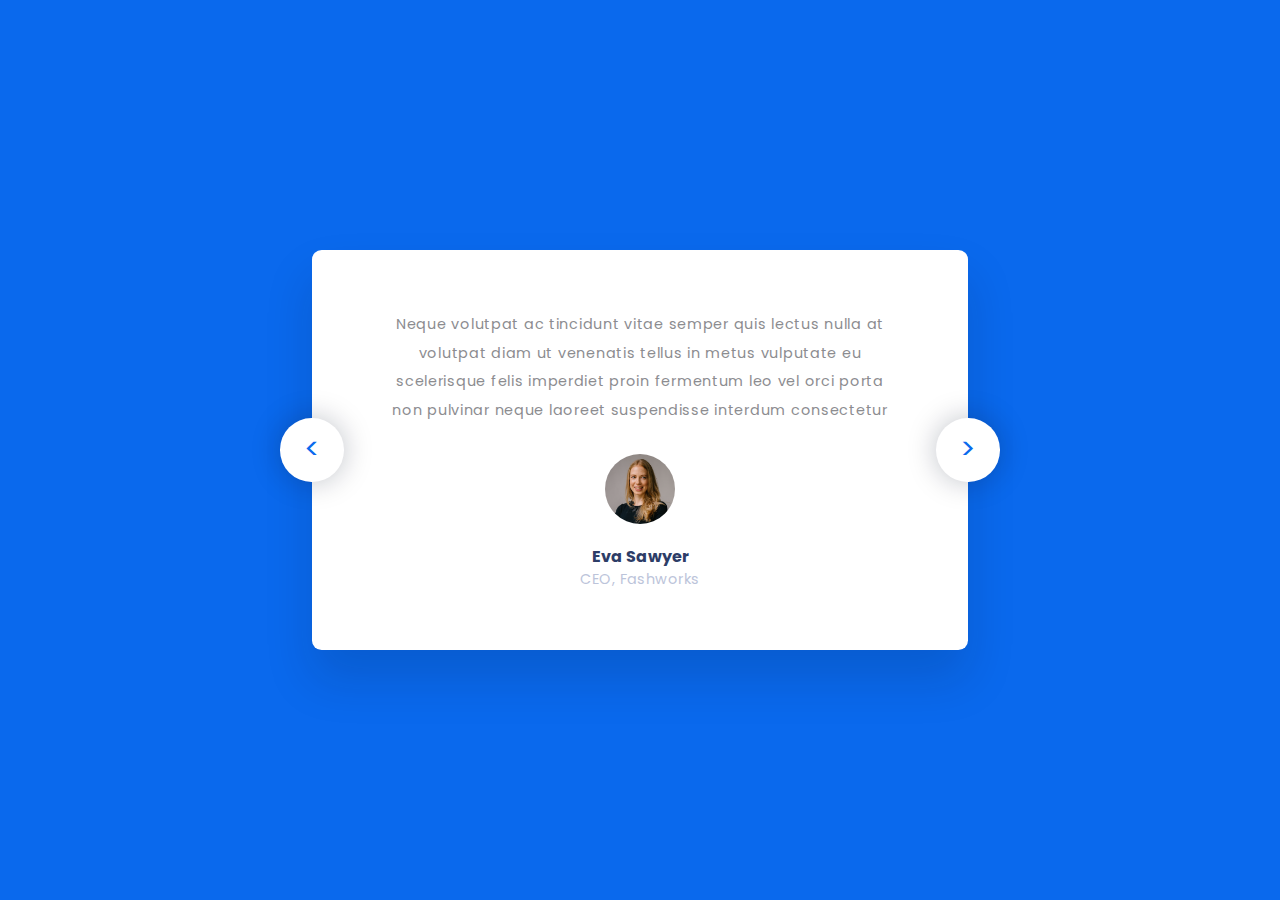
<file: new/team/index.html>
<!DOCTYPE html>
<html lang="en">
  <head>
    <meta name="viewport" content="width=device-width, initial-scale=1.0" />
    <title>Testimonial Slider</title>
    <!-- Google Fonts -->
    <link
      href="https://fonts.googleapis.com/css2?family=Poppins:wght@400;600&display=swap"
      rel="stylesheet"
    />
    <!-- Stylesheet -->
    <link rel="stylesheet" href="style.css" />
  </head>
  <body>
    <div class="wrapper">
      <div class="testimonial-container" id="testimonial-container"></div>
      <button id="prev">&lt;</button>
      <button id="next">&gt;</button>
    </div>
    <!-- Script -->
    <script src="script.js"></script>
  </body>
</html>
</file>
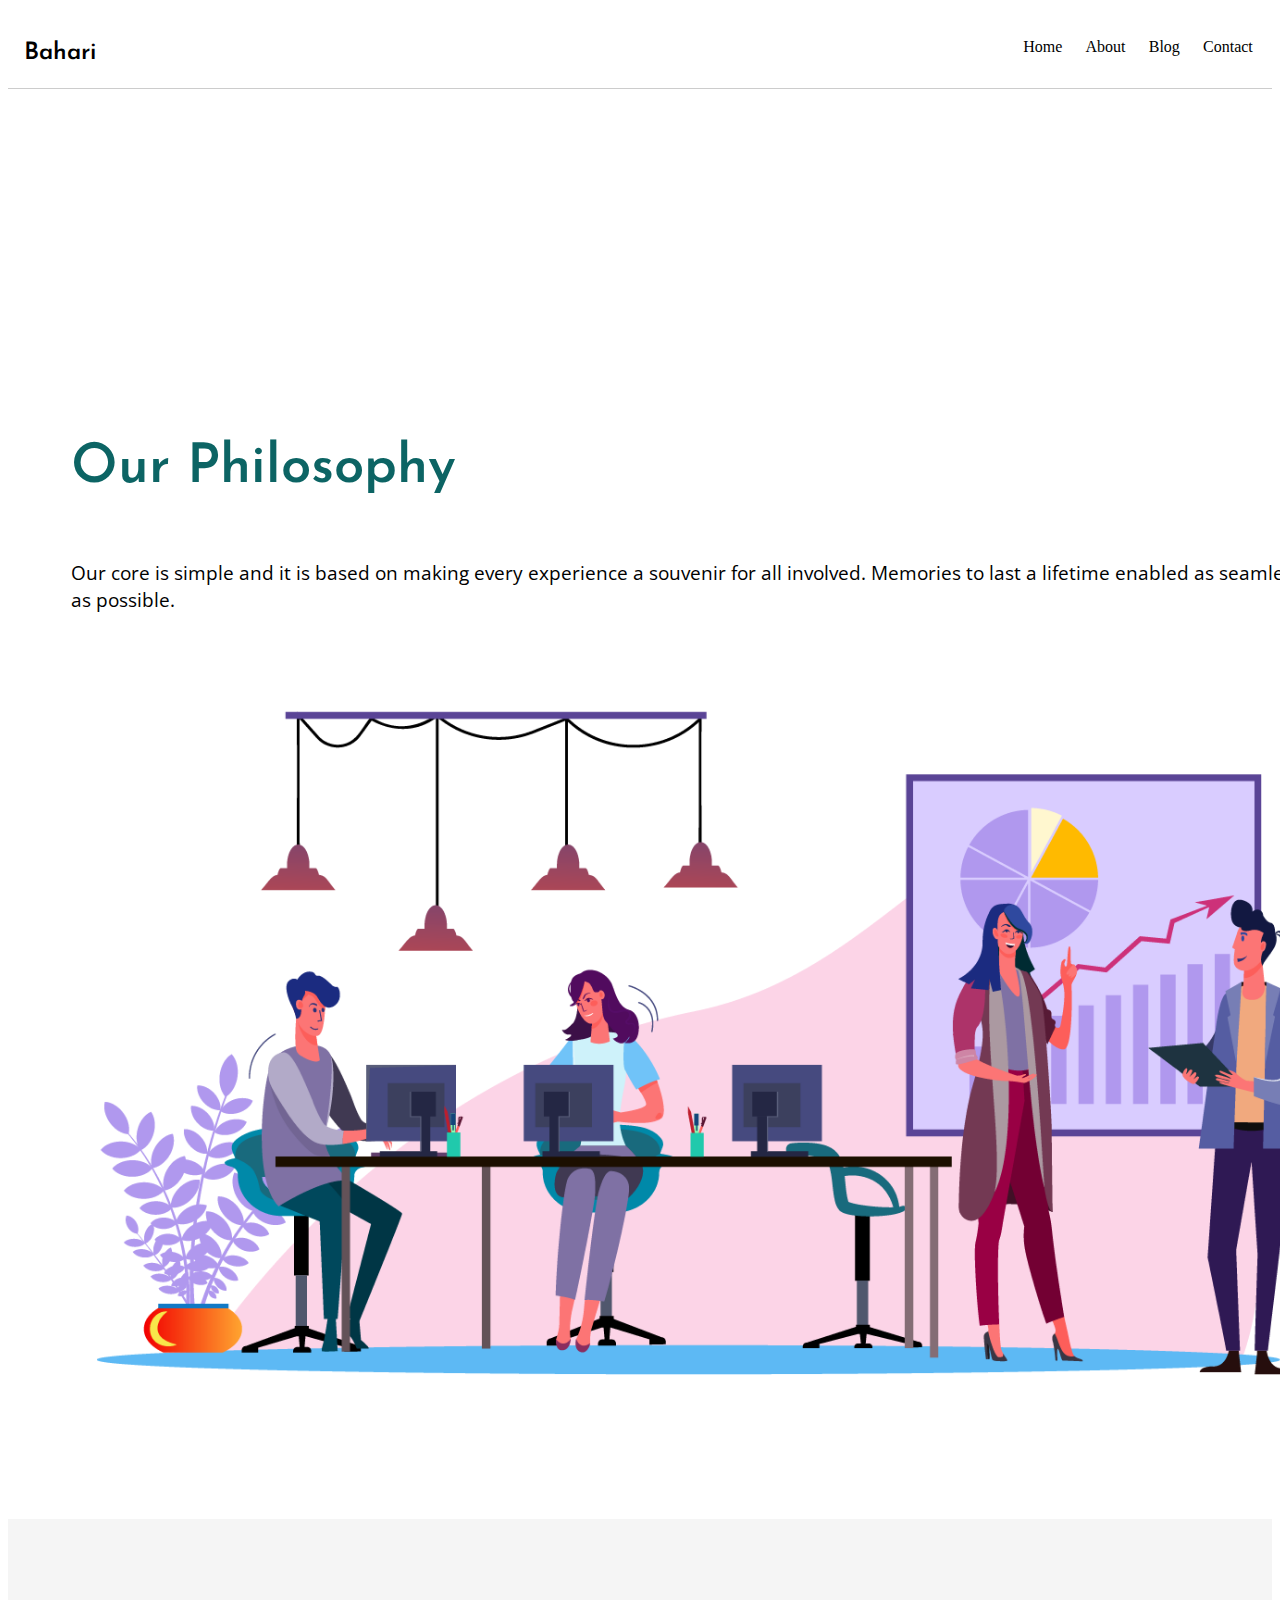
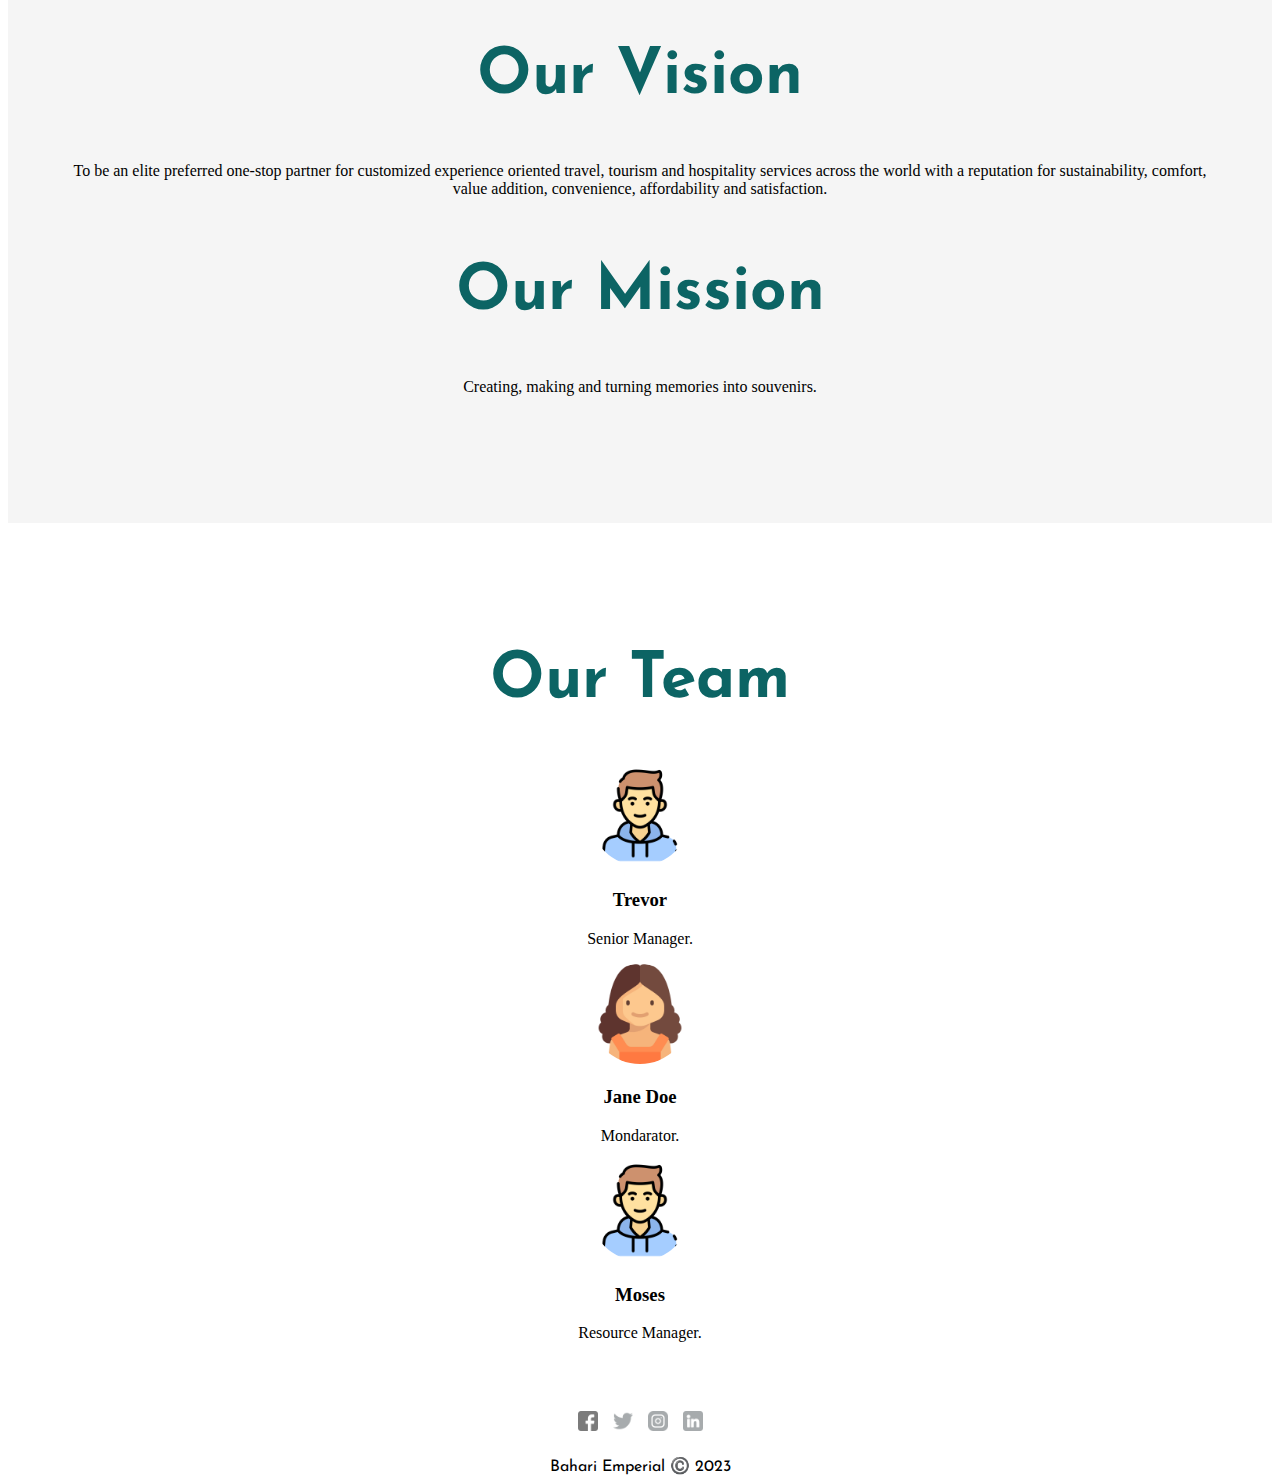
<file: new/home/About us.html>
<!DOCTYPE html>
<html lang="en">
  <head>
    <meta charset="UTF-8" />
    <meta http-equiv="X-UA-Compatible" content="IE=edge" />
    <meta name="viewport" content="width=device-width, initial-scale=1.0" />
    <title>about us</title>

    <!-- FONTS -->
    <link rel="preconnect" href="https://fonts.googleapis.com">
<link rel="preconnect" href="https://fonts.gstatic.com" crossorigin>
<link href="https://fonts.googleapis.com/css2?family=Josefin+Sans:ital@1&family=Open+Sans&display=swap" rel="stylesheet">

    <!-- CSS -->
    <link rel="stylesheet" href="./about us.css" />

    <!--Bootstrap-->
    <link
      href="https://cdn.jsdelivr.net/npm/bootstrap@5.3.0-alpha3/dist/css/bootstrap.min.css"
      rel="stylesheet"
      integrity="sha384-KK94CHFLLe+nY2dmCWGMq91rCGa5gtU4mk92HdvYe+M/SXH301p5ILy+dN9+nJOZ"
      crossorigin="anonymous"
    />
    <script
      src="https://cdn.jsdelivr.net/npm/bootstrap@5.3.0-alpha3/dist/js/bootstrap.bundle.min.js"
      integrity="sha384-ENjdO4Dr2bkBIFxQpeoTz1HIcje39Wm4jDKdf19U8gI4ddQ3GYNS7NTKfAdVQSZe"
      crossorigin="anonymous"
    ></script>
  </head>
  <body>

    <header class="site-header">
      <div class="site-identity">
          <h1><a href="#">Bahari</a></h1>
      </div>
      <nav class="site-navigation">
          <ul class="nav">
              <li><a href="index.html">Home</a></li>
              <li><a href="About us.html">About</a></li>
              <li><a href="blog.html">Blog</a></li>
              <li><a href="contact.html">Contact</a></li>
          </ul>
      </nav>
    </header>

    <section id="about">
      <div class="row">
        <div class="col">
          <h1>Our Philosophy</h1>
          <p class="philo">
            Our core is simple and it is based on making every experience a souvenir for all involved. Memories to last a lifetime enabled as seamlessly as possible.
          </p>
        </div>
        <div class="col"><img src="./assets/coverpage.png" alt="" width="100%" /></div>
      </div>
    </section>

    <section id="vision">
      <div class="div-vision">
        <h2>Our Vision</h2>
      <p>
        To be an elite preferred one-stop partner for customized experience oriented travel, tourism and hospitality services
        across the world with a reputation for sustainability, comfort, value addition, convenience, affordability and
        satisfaction.
        
      </p>
      </div>
      <div class="div-vision">
        <h2>Our Mission</h2>
        <p>
          Creating, making and turning memories into souvenirs.
 
        </p>
      </div>
    </section>

    <section id="team">
        <div class="row">
            <h2>Our Team</h2>
            <div class="col-xl-4 col-lg-4 col-md-6 col-sm-12 team-member">
                <img src="./assets/boy.png" alt="employee-image" class="team-img">
                <h3>Trevor</h3>
                <p>Senior Manager.</p>
            </div>
            <div class="col-xl-4 col-lg-4 col-md-6 col-sm-12 team-member">
                <img src="./assets/girl.png" alt="employee-image" class="team-img">
                <h3>Jane Doe</h3>
                <p>Mondarator.</p>
            </div>
            <div class="col-xl-4 col-lg-4 col-md-6 col-sm-12 team-member">
                <img src="./assets/boy.png" alt="employee-image" class="team-img">
                <h3>Moses</h3>
                <p>Resource Manager.</p>
            </div>

        </div>
    </section>
    <footer>
        <div>
          <a  href=""><img class="icon" src="./assets/facebook.png" onmouseover="this.src='./assets/facebook-hover.png';" onmouseout="this.src='./assets/facebook.png';" alt=""></a>
          <a  href=""><img class="icon" src="./assets/twitter.png" onmouseover="this.src='./assets/twitter-hover.png';" onmouseout="this.src='./assets/twitter.png';" alt=""></a>
          <a  href=""><img class="icon" src="./assets/instagram.png" onmouseover="this.src='./assets/instagram-hover.png';" onmouseout="this.src='./assets/instagram.png';" alt=""></a>
          <a  href=""><img class="icon" src="./assets/linkedin.png" onmouseover="this.src='./assets/linkedin-hover.png';" onmouseout="this.src='./assets/linkedin.png';" alt=""></a>
          <p>Bahari Emperial ©️ 2023</p>
        </div>
        
    </footer>
  </body>
</html>
</file>
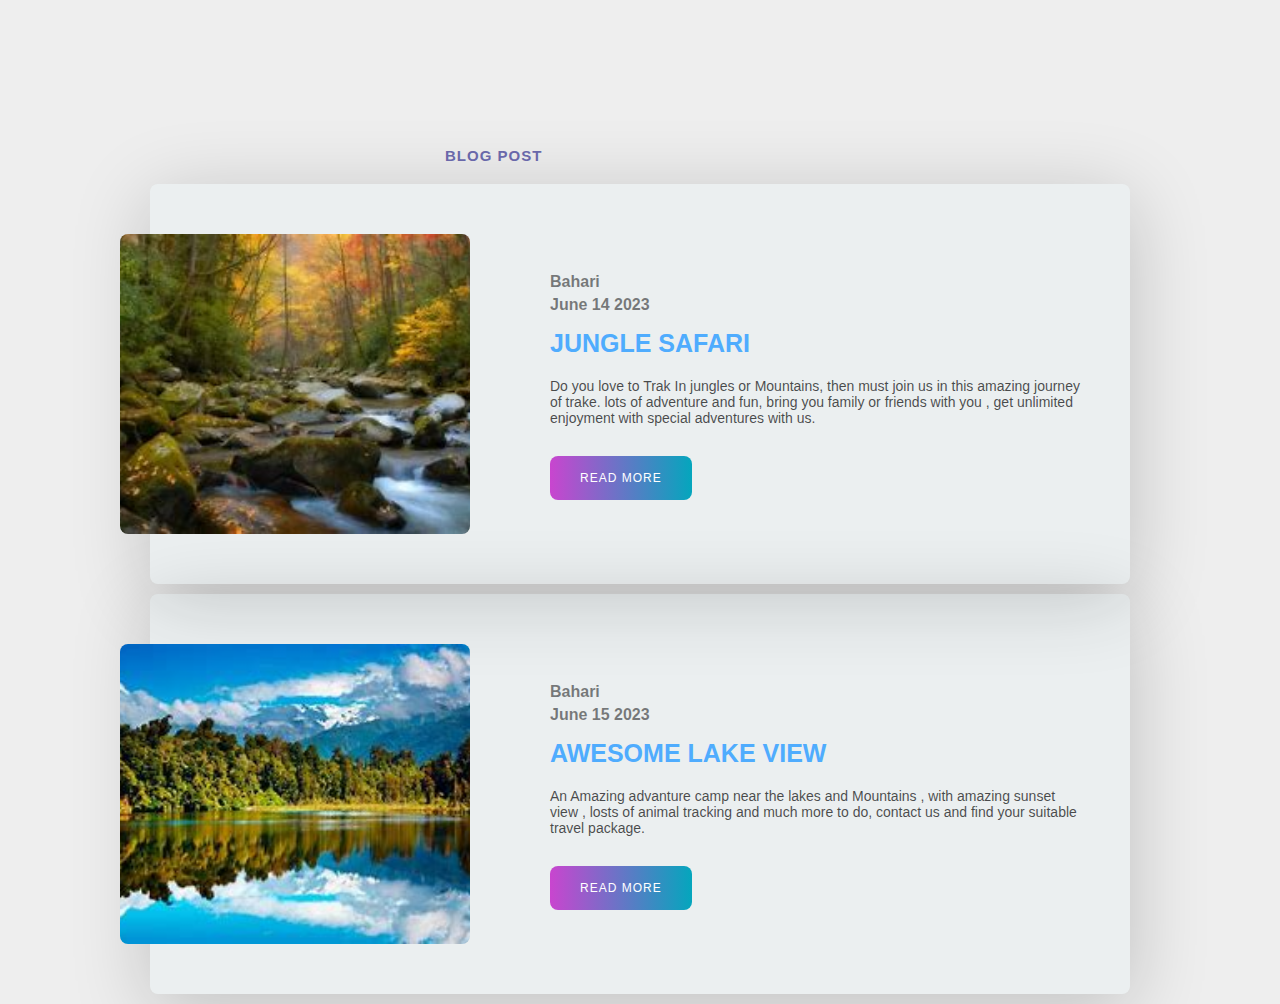
<file: new/home/blog.html>
<!DOCTYPE html>
<html lang="en">
<head>
    <meta charset="UTF-8">
    <meta name="viewport" content="width=device-width, initial-scale=1.0">
    <title>Blog Post </title>
    <link rel="stylesheet" href="blog.css">
</head>
<body>
    <div class="container">
        <h2>Blog Post</h2>
        <div class="blog-post">
            <div class="blog-post_img">
                <img src="assets\image.jpg" alt="image">
            </div>
            <div class="blog-post_info">
                <div class="blog-post_date">
                    <span>Bahari</span>
                    <span>June 14 2023</span>
                </div>
                <h1 class="blog-post_title">
                    Jungle safari
                </h1>
                <p class="blog-post_text">Do you love to Trak In jungles or Mountains, then must join us in this amazing journey of trake.
                    lots of adventure and fun, bring you family or friends with you , get unlimited enjoyment with special adventures with us.
                </p>
                <a href="#" class="blog-post_cta">Read More</a>
            </div>
        </div>
        
        <div class="blog-post">
            <div class="blog-post_img">
                <img src="assets\image1.jpg" alt="image">
            </div>
            <div class="blog-post_info">
                <div class="blog-post_date">
                    <span>Bahari</span>
                    <span>June 15 2023</span>
                </div>
                <h1 class="blog-post_title">
                    Awesome lake view
                </h1>
                <p class="blog-post_text">An Amazing advanture camp near the lakes and Mountains , with amazing sunset view , losts of animal tracking and much more to do, contact us and find your suitable travel package.</p>
                <a href="#" class="blog-post_cta">Read More</a>
            </div>
        </div>
    </div>
    
</body>
</html>
</file>
<file: new/team/style.css>
* {
  padding: 0;
  margin: 0;
  box-sizing: border-box;
  font-family: "Poppins", sans-serif;
}
body {
  background-color: #0a69ed;
}
.wrapper {
  background-color: #ffffff;
  position: absolute;
  width: 80vw;
  max-width: 41em;
  min-height: 25em;
  border-radius: 0.6em;
  transform: translate(-50%, -50%);
  left: 50%;
  top: 50%;
  box-shadow: 0 1.8em 3em rgba(1, 17, 39, 0.15);
  display: flex;
}
.testimonial-container {
  width: 85%;
  height: 100%;
  position: relative;
  margin: auto;
  padding: 1.8em 1.2em;
}
.wrapper button {
  font-size: 1.8em;
  height: 2.2em;
  width: 2.2em;
  background-color: #ffffff;
  position: absolute;
  margin: auto;
  top: 0;
  bottom: 0;
  border: none;
  color: #0a69ed;
  box-shadow: 0 0 1em rgba(1, 17, 39, 0.25);
  cursor: pointer;
  border-radius: 50%;
}
button#next {
  right: -1.1em;
}
button#prev {
  left: -1.1em;
}
.testimonial-container p {
  color: #8c8c90;
  text-align: center;
  font-size: 0.9em;
  line-height: 2em;
  letter-spacing: 0.05em;
}
.testimonial-container img {
  display: block;
  margin: 1.8em auto 1.25em auto;
  border-radius: 50%;
  width: 4.4em;
}
.testimonial-container h3 {
  color: #2d3d67;
  font-size: 1em;
  text-align: center;
}
.testimonial-container h6 {
  color: #bcc4da;
  font-size: 0.9em;
  letter-spacing: 0.03em;
  font-weight: 400;
  text-align: center;
}
@media screen and (max-width: 650px) {
  .wrapper {
    font-size: 14px;
  }
}
</file>
<file: new/home/about us.css>
/* body{
    padding-left: 5%;
    padding-right: 5%;
} */
a {
    text-decoration: none;
    color: #000;
  }
  
  a:hover {
    color: rgb(179, 179, 179);
    text-decoration: underline;
  }
  
  .site-header {
    border-bottom: 1px solid #ccc;
    padding: 0.5em 1em;
    display: flex;
    justify-content: space-between;
  }
  
  .site-identity h1 {
    font-size: 1.5em;
    margin: 0.6em 0;
    display: inline-block;
  }
  
  .site-navigation ul,
  .site-navigation li {
    margin: 0;
    padding: 0;
  }
  
  .site-navigation li {
    display: inline-block;
    margin: 1.4em 0.2em 1em 1em;
  }

h1{
    color: #0c6464;
    padding-top: 15%;
    font-family: 'Josefin Sans', sans-serif;
    font-size: 3.1em;
    font-weight: 600;
}

#about{
    padding-left: 5%;
    padding-right: 5%;
    padding-top: 10%;
    padding-bottom: 10%;
    color: #000;
    font-family: 'Open Sans', sans-serif;
    font-size: 1.10em;
    font-weight: 400;
    align-items: center;
    width: 100%;
    
}

.philo{
    margin-top: 5%;
    margin-bottom: 5%;
    color: #000;
    font-family: 'Open Sans', sans-serif;
    font-size: 1.10em;
    font-weight: 400;
    align-items: center;
}



#vision{
    padding-top: 5%;
    padding-bottom: 5%;
    margin-left: auto;
    margin-right: auto;
    text-align: center;
    width: 100%;
    background-color: whitesmoke;
}

.div-vision{
    width: 90%;
    margin-left: auto;
    margin-right: auto;
    margin-top: 5%;
    margin-bottom: 5%;
}

#team{
    margin-top: 10%;
    margin-bottom: 5%;
    margin-left: auto;
    margin-right: auto;
    text-align: center;
    width: 90%;
}

h2{
    color: #0c6464;
    font-family: 'Josefin Sans', sans-serif;
    font-size: 4em;
    font-weight: 800;
}

.team-img{
    border-radius: 100%;
    width: 100px;
}
.team-member{
    margin-top: 15px;
    margin-bottom: 15px;
}

.icon{
    margin-top: 5px;
    margin-bottom: 5px;
    margin-left: 5px;
    margin-right: 5px;
    width: 20px;
    height: 20px;
}

footer {
    margin-top: 5%;
    text-align: center;
    bottom: 0;
    width: 100%;
    height: 2.5rem;
    font-family: 'Josefin Sans', sans-serif;
  }
</file>
<file: new/home/blog.css>
* {
    margin: 0;
    padding: 0;
    box-sizing: border-box;
}

html {
    font-family: sans-serif;
    font-size: 10px;

}

body {
    width: 100%;
    height: 100vh;
    display: flex;
    align-items: center;
    justify-content: center;
    background-color: #eee;
    padding: 0 1.5rem;
}

.container {
    margin-top: 150px;
}

.container h2 {
    letter-spacing: 1px;
    font-size: flex;
    color: #6968aa;
    padding: 10px;

    border-radius: 10px;
    text-transform: uppercase;
    display: inline-block;
    cursor: pointer;
    text-align: center;
    margin-top: 90px;
    margin-left: 295px;
}

.blog-post {
    width: 100%;
    max-width: 98rem;
    padding: 5rem;
    background-color: #dbf4ff21;
    box-shadow: 0 1.4rem 8rem rgba(0, 0, 0, 0.2);
    display: flex;
    align-items: center;
    border-radius: .8rem;
    margin: 10px;
}

.blog-post_img {
    min-width: 35rem;
    max-width: 35rem;
    height: 30rem;
    transform: translateX(-8rem);
    position: relative;
}

.blog-post_img img {
    width: 100%;
    height: 100%;
    object-fit: cover;
    border-radius: .8rem;
    display: block;
}

.blog-post_img img::before {
    content: '';
    width: 100%;
    height: 100%;
    position: absolute;
    top: 0;
    left: 0;
    box-shadow: .5rem .5rem .3rem 1px rgba(0, 0, 0, 0.5);
    border-radius: .8rem;
}
.blog-post_date span {
    display: block;
    color: #00000080;
    font-size: 1.6rem;
    font-weight: 600;
    margin: .5rem 0;

}

.blog-post_title {
    font-size: 2.5rem;
    margin: 1.5rem 0 2rem;
    text-transform: uppercase;
    color: #4facfe;
}

.blog-post_text {
    margin-bottom: 3rem;
    font-size: 1.4rem;
    color: #000000b3;

}

.blog-post_cta {
    display: inline-block;
    padding: 1.5rem 3rem;
    letter-spacing: 1px;
    text-transform: uppercase;
    font-size: 1.2rem;
    color: #ffff;
    border-radius: .8rem;
    text-decoration: none;
    background: linear-gradient(to right, #c945cf 0%, #04a6bd 100%);
}

.blog-post_cta:hover {
    background: linear-gradient(to right, #04a6bd 0%, #c945cf 100%);
}
</file>
